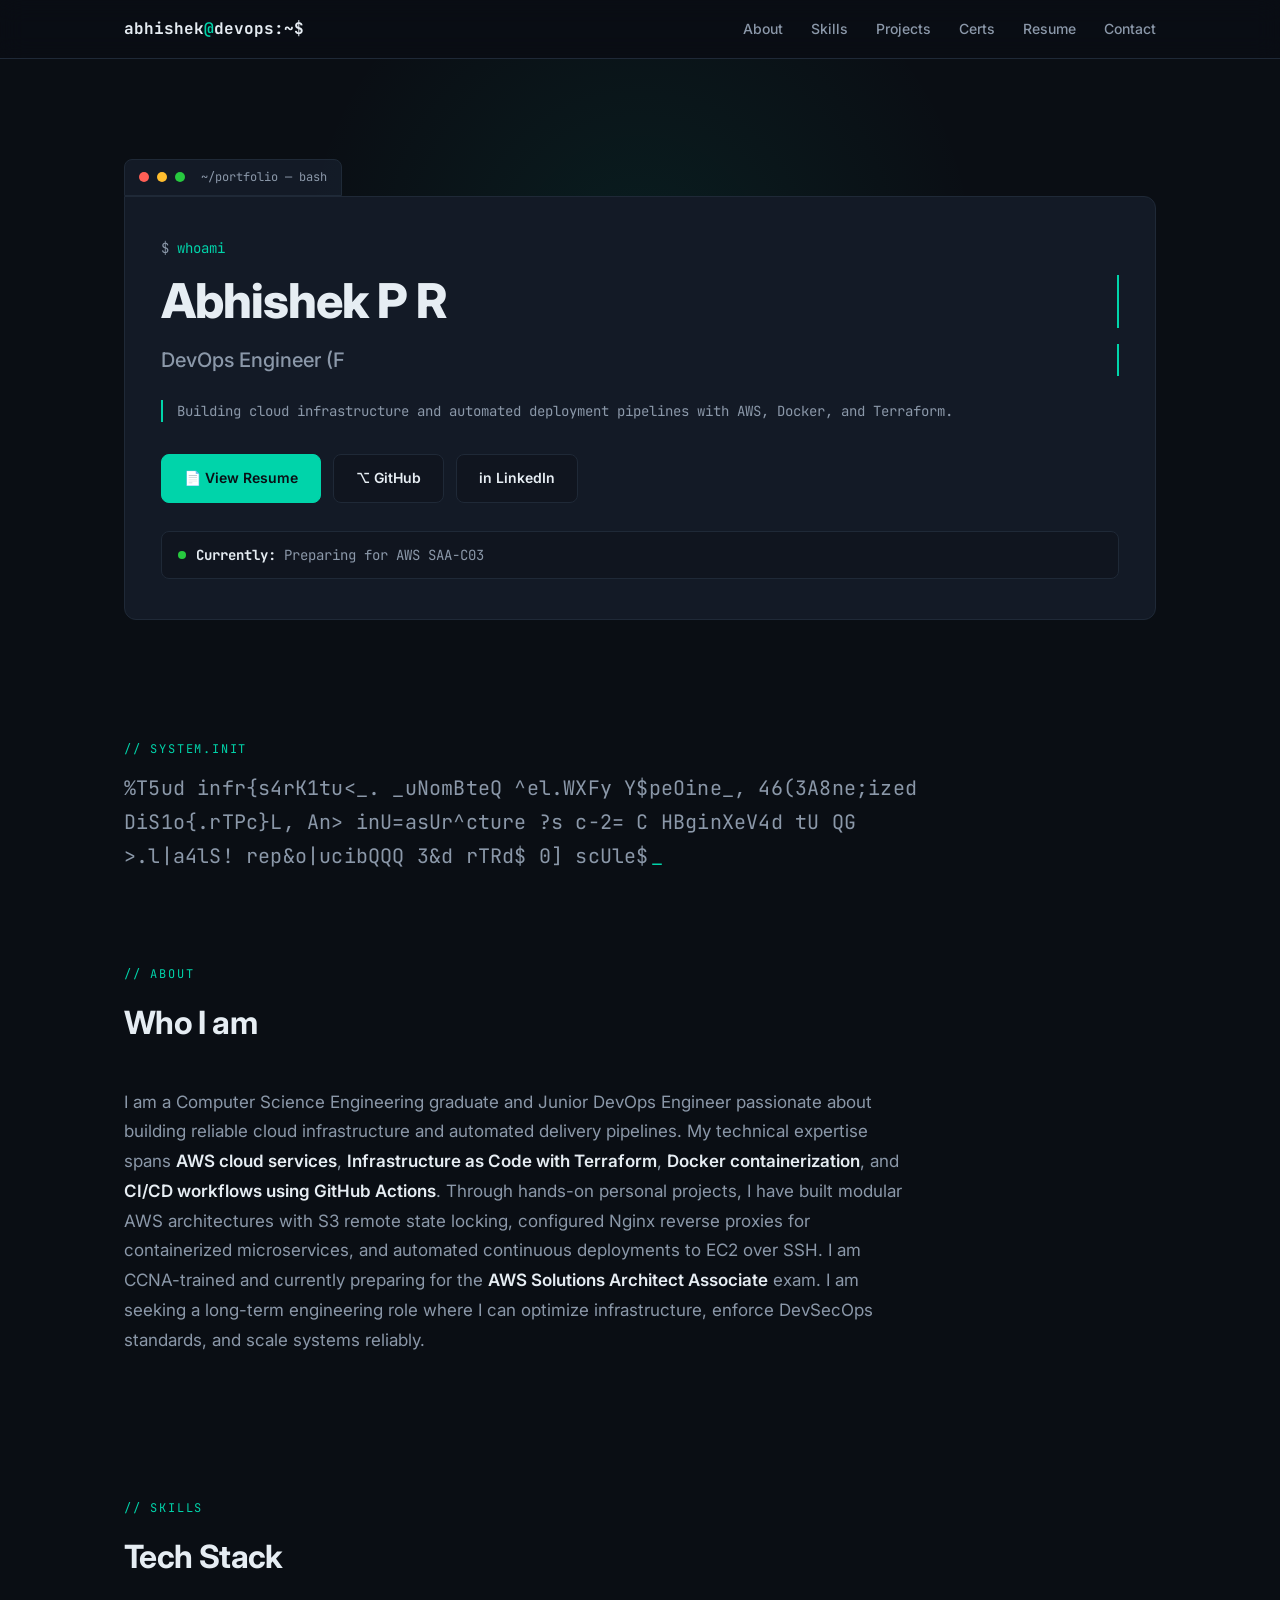
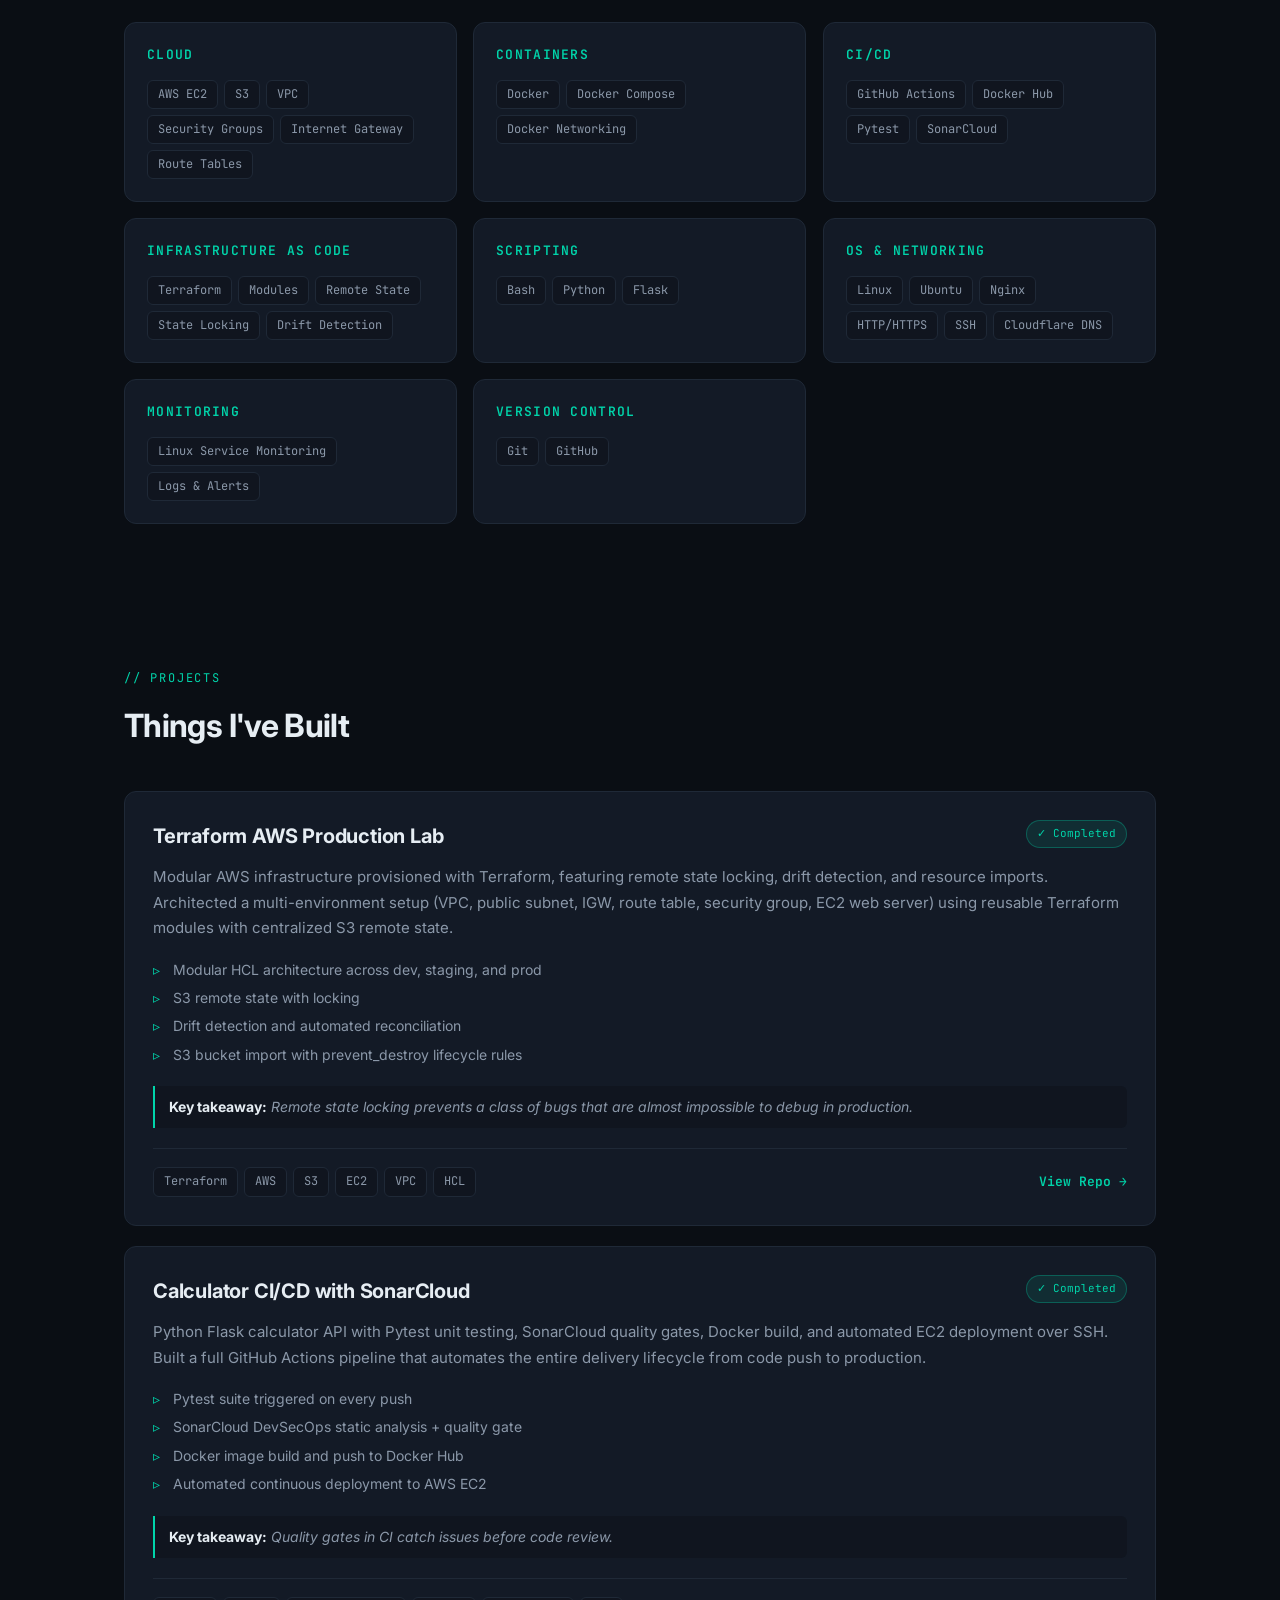
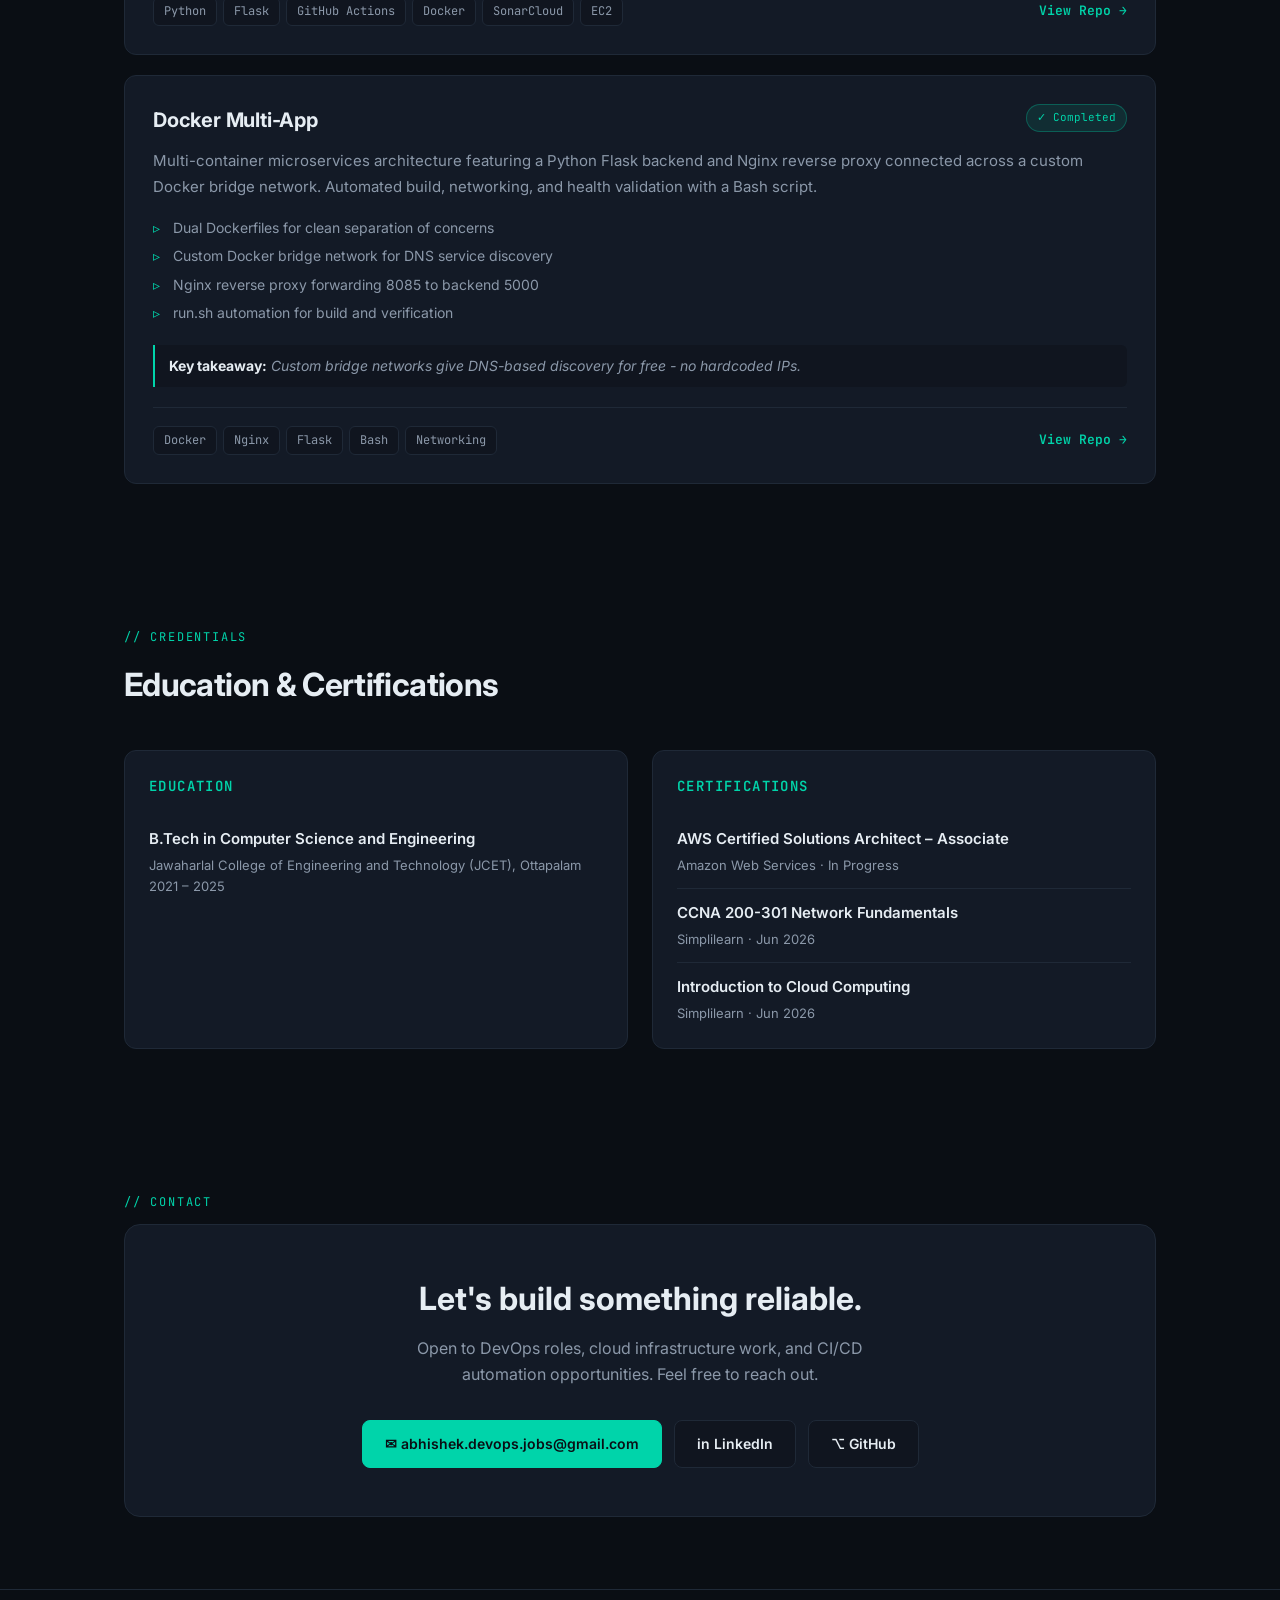
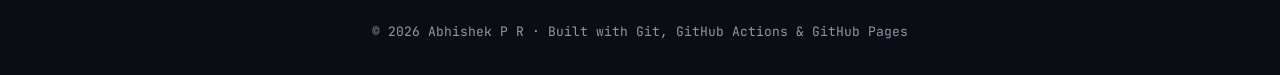
<file: index.html>
<!DOCTYPE html>
<html lang="en">
<head>
  <meta charset="UTF-8" />
  <meta name="viewport" content="width=device-width, initial-scale=1.0" />
  <title>Abhishek P R | DevOps Engineer (Fresher)</title>
  <meta name="description" content="Portfolio of Abhishek P R — DevOps Engineer specializing in AWS, Terraform, Docker, GitHub Actions, and Linux infrastructure automation." />
  <meta name="keywords" content="DevOps Engineer, AWS, Terraform, Docker, GitHub Actions, Linux, CI/CD" />
  <meta name="author" content="Abhishek P R" />
  <meta name="theme-color" content="#0a0e14" />

  <meta property="og:title" content="Abhishek P R | DevOps Engineer" />
  <meta property="og:description" content="Cloud infrastructure, IaC, containerized microservices, and CI/CD pipelines." />
  <meta property="og:type" content="website" />
  <meta property="og:url" content="https://abhishek-lab.store" />
  <meta property="og:image" content="https://abhishek-lab.store/og-image.png" />

  <link rel="icon" href="data:image/svg+xml,<svg xmlns=%22http://www.w3.org/2000/svg%22 viewBox=%220 0 100 100%22><text y=%22.9em%22 font-size=%2290%22>⚙️</text></svg>" />
  <link rel="preconnect" href="https://fonts.googleapis.com" />
  <link rel="preconnect" href="https://fonts.gstatic.com" crossorigin />
  <link href="https://fonts.googleapis.com/css2?family=Inter:wght@400;500;600;700;800&family=JetBrains+Mono:wght@400;500;700&display=swap" rel="stylesheet" />
  <link rel="stylesheet" href="assets/css/style.css" />
</head>
<body>

  <div class="progress-bar" id="progressBar"></div>

  <nav>
    <div class="nav-inner">
      <div class="logo">abhishek<span>@</span>devops:~$</div>
      <div class="nav-links">
        <a href="#about">About</a>
        <a href="#skills">Skills</a>
        <a href="#projects">Projects</a>
        <a href="#certs">Certs</a>
        <a href="resume.html">Resume</a>
        <a href="#contact">Contact</a>
      </div>
    </div>
  </nav>

  <header class="hero">
    <div class="container">
      <div class="terminal-bar">
        <span class="dot red"></span>
        <span class="dot yellow"></span>
        <span class="dot green"></span>
        <span style="margin-left: 8px;">~/portfolio — bash</span>
      </div>
      <div class="hero-content">
        <div class="prompt">whoami</div>
        <h1 id="heroName" class="typewriter" data-text="Abhishek P R">Abhishek P R</h1>
        <p id="heroRole" class="role-line typewriter" data-text="DevOps Engineer (Fresher)">DevOps Engineer (Fresher)</p>
        <p id="heroTagline" class="tagline">Loading…</p>
        <div class="cta-group">
          <a id="ctaResume" href="resume.html" class="btn primary">📄 View Resume</a>
          <a id="ctaGithub" href="#" class="btn" target="_blank" rel="noopener">⌥ GitHub</a>
          <a id="ctaLinkedin" href="#" class="btn" target="_blank" rel="noopener">in LinkedIn</a>
        </div>
        <div class="status-strip">
          <span class="status-dot"></span>
          <span><strong>Currently:</strong> <span id="currently">—</span></span>
        </div>
      </div>
    </div>
  </header>

  <section id="intro" class="intro-section">
    <div class="container">
      <div class="section-title">// system.init</div>
      <p id="scrambleParagraph" class="scramble-text" data-scramble="Loading…">Loading…</p>
    </div>
  </section>

  <section id="about">
    <div class="container">
      <div class="section-title">// about</div>
      <h2 class="section-heading">Who I am</h2>
      <p class="about-text" id="aboutText">Loading…</p>
    </div>
  </section>

  <section id="skills">
    <div class="container">
      <div class="section-title">// skills</div>
      <h2 class="section-heading">Tech Stack</h2>
      <div class="skills-grid" id="skillsGrid"></div>
    </div>
  </section>

  <section id="projects">
    <div class="container">
      <div class="section-title">// projects</div>
      <h2 class="section-heading">Things I've Built</h2>
      <div class="projects" id="projectsList"></div>
    </div>
  </section>

  <section id="certs">
    <div class="container">
      <div class="section-title">// credentials</div>
      <h2 class="section-heading">Education & Certifications</h2>
      <div class="two-col">
        <div class="info-block">
          <h3>Education</h3>
          <div id="educationList"></div>
        </div>
        <div class="info-block">
          <h3>Certifications</h3>
          <div id="certsList"></div>
        </div>
      </div>
    </div>
  </section>

  <section id="contact">
    <div class="container">
      <div class="section-title">// contact</div>
      <div class="contact-wrap">
        <h2 id="contactHeading">Loading…</h2>
        <p id="contactMessage"></p>
        <div class="contact-links">
          <a id="contactEmail" href="#" class="btn primary">✉</a>
          <a id="contactLinkedin" href="#" class="btn" target="_blank" rel="noopener">in LinkedIn</a>
          <a id="contactGithub" href="#" class="btn" target="_blank" rel="noopener">⌥ GitHub</a>
        </div>
      </div>
    </div>
  </section>

  <footer>
    <div class="container">
      <p>© <span id="year"></span> Abhishek P R · Built with Git, GitHub Actions & GitHub Pages</p>
    </div>
  </footer>

  <button class="back-top" id="backTop" aria-label="Back to top">↑</button>

  <script src="https://cdnjs.cloudflare.com/ajax/libs/gsap/3.12.5/gsap.min.js"></script>
  <script src="assets/js/render.js"></script>
  <script src="assets/js/scramble.js"></script>
  <script src="assets/js/tilt.js"></script>
  <script>
    const bar = document.getElementById('progressBar');
    const bt = document.getElementById('backTop');
    const navLinks = document.querySelectorAll('.nav-links a');
    const sections = document.querySelectorAll('section[id]');

    function onScroll() {
      const h = document.documentElement;
      const scrollable = h.scrollHeight - h.clientHeight;
      bar.style.width = (scrollable > 0 ? (h.scrollTop / scrollable) * 100 : 0) + '%';
      bt.classList.toggle('show', h.scrollTop > 400);
      let current = '';
      sections.forEach(s => { if (window.scrollY >= s.offsetTop - 120) current = s.id; });
      navLinks.forEach(a => a.classList.toggle('active', a.getAttribute('href') === '#' + current));
    }
    window.addEventListener('scroll', onScroll, { passive: true });
    window.addEventListener('load', onScroll);
    bt.addEventListener('click', () => window.scrollTo({ top: 0, behavior: 'smooth' }));

    if ('scrollRestoration' in history) history.scrollRestoration = 'manual';
    window.addEventListener('load', () => { if (!window.location.hash) window.scrollTo(0, 0); });

    window.addEventListener('content-ready', () => {
      document.body.classList.add('loaded');
      const reduced = window.matchMedia('(prefers-reduced-motion: reduce)').matches;
      if (reduced || window.location.hash) return;
      const nodes = document.querySelectorAll('.typewriter[data-text]');
      let idx = 0;
      function next() {
        if (idx >= nodes.length) return;
        const n = nodes[idx++];
        const text = n.dataset.text;
        const original = n.innerHTML;
        n.textContent = '';
        let i = 0;
        (function step() {
          if (i < text.length) { n.textContent += text[i++]; setTimeout(step, 60); }
          else { n.innerHTML = original; setTimeout(next, 200); }
        })();
      }
      next();
    });

    // Scramble intro text — only triggers when scrolled into view
    window.addEventListener('content-ready', () => {
      const el = document.getElementById('scrambleParagraph');
      if (!el || !window.ScrambleText) return;

      const observer = new IntersectionObserver((entries) => {
        entries.forEach(entry => {
          if (entry.isIntersecting) {
            setTimeout(() => {
              window.ScrambleText.scrambleText(el, {
                duration: 3200,
                scanners: 3,
                tickMs: 28,
                respectMotion: true,
              });
            }, 400);
            observer.unobserve(el);
          }
        });
      }, { threshold: 0.3 });

      observer.observe(el);
    });
  </script>

</body>
</html>
</file>
<file: assets/css/style.css>
:root {
  --bg: #0a0e14;
  --bg-alt: #10151f;
  --card: #131a26;
  --border: #1f2937;
  --text: #e6edf3;
  --text-dim: #8b98a9;
  --accent: #00d4aa;
  --accent-dim: #00a888;
  --blue: #4a9eff;
  --yellow: #f0b429;
}

* { box-sizing: border-box; margin: 0; padding: 0; }

html { scroll-behavior: smooth; }

body {
  font-family: 'Inter', -apple-system, BlinkMacSystemFont, sans-serif;
  background: var(--bg);
  color: var(--text);
  line-height: 1.6;
  font-size: 16px;
  -webkit-font-smoothing: antialiased;
}

a { color: var(--accent); text-decoration: none; transition: color .2s; }
a:hover { color: var(--accent-dim); }

code, .mono { font-family: 'JetBrains Mono', monospace; }

.container {
  max-width: 1080px;
  margin: 0 auto;
  padding: 0 24px;
}

/* ---------- SCROLL PROGRESS BAR ---------- */
.progress-bar {
  position: fixed;
  top: 0; left: 0;
  height: 2px;
  background: var(--accent);
  width: 0%;
  z-index: 101;
  transition: width 0.1s linear;
  box-shadow: 0 0 8px rgba(0, 212, 170, 0.6);
}

/* ---------- BACK TO TOP ---------- */
.back-top {
  position: fixed;
  bottom: 24px; right: 24px;
  width: 44px; height: 44px;
  border-radius: 50%;
  background: var(--card);
  border: 1px solid var(--border);
  color: var(--accent);
  display: flex;
  align-items: center;
  justify-content: center;
  cursor: pointer;
  opacity: 0;
  pointer-events: none;
  transition: opacity .3s, transform .3s, border-color .2s, box-shadow .2s;
  font-size: 18px;
  z-index: 99;
}
.back-top.show { opacity: 1; pointer-events: auto; }
.back-top:hover {
  border-color: var(--accent);
  transform: translateY(-2px);
  box-shadow: 0 0 18px rgba(0, 212, 170, 0.25);
}

/* ---------- NAV ---------- */
nav {
  position: sticky;
  top: 0;
  z-index: 100;
  background: rgba(10, 14, 20, 0.85);
  backdrop-filter: blur(12px);
  border-bottom: 1px solid var(--border);
}
.nav-inner {
  max-width: 1080px;
  margin: 0 auto;
  padding: 16px 24px;
  display: flex;
  justify-content: space-between;
  align-items: center;
}
.logo {
  font-family: 'JetBrains Mono', monospace;
  font-weight: 700;
  color: var(--text);
  font-size: 16px;
}
.logo span { color: var(--accent); }
.nav-links { display: flex; gap: 28px; }
.nav-links a {
  color: var(--text-dim);
  font-size: 14px;
  font-weight: 500;
  position: relative;
}
.nav-links a:hover { color: var(--accent); }

/* Active nav link highlight */
.nav-links a.active {
  color: var(--accent);
}
.nav-links a.active::after {
  content: '';
  position: absolute;
  left: 0; right: 0;
  bottom: -6px;
  height: 2px;
  background: var(--accent);
  border-radius: 2px;
  box-shadow: 0 0 8px rgba(0, 212, 170, 0.6);
}

/* ---------- HERO ---------- */
.hero {
  padding: 100px 0 80px;
  position: relative;
  overflow: hidden;
}
.hero::before {
  content: '';
  position: absolute;
  top: -200px; left: 50%;
  transform: translateX(-50%);
  width: 800px; height: 800px;
  background: radial-gradient(circle, rgba(0, 212, 170, 0.08), transparent 60%);
  pointer-events: none;
}
.terminal-bar {
  display: inline-flex;
  align-items: center;
  gap: 8px;
  background: var(--card);
  border: 1px solid var(--border);
  border-radius: 8px 8px 0 0;
  padding: 8px 14px;
  font-family: 'JetBrains Mono', monospace;
  font-size: 12px;
  color: var(--text-dim);
}
.dot { width: 10px; height: 10px; border-radius: 50%; }
.dot.red { background: #ff5f56; }
.dot.yellow { background: #ffbd2e; }
.dot.green { background: #27c93f; }

.hero-content {
  background: var(--card);
  border: 1px solid var(--border);
  border-radius: 0 12px 12px 12px;
  padding: 40px 36px;
  position: relative;
  z-index: 1;
}
.prompt {
  font-family: 'JetBrains Mono', monospace;
  font-size: 14px;
  color: var(--accent);
  margin-bottom: 16px;
}
.prompt::before { content: '$ '; color: var(--text-dim); }

h1 {
  font-size: clamp(32px, 5vw, 48px);
  font-weight: 800;
  letter-spacing: -0.02em;
  line-height: 1.1;
  margin-bottom: 16px;
}
.role-line {
  font-size: clamp(16px, 2vw, 20px);
  color: var(--text-dim);
  margin-bottom: 24px;
  font-weight: 500;
}
.role-line .hl { color: var(--accent); font-weight: 600; }

.tagline {
  font-family: 'JetBrains Mono', monospace;
  font-size: 14px;
  color: var(--text-dim);
  margin-bottom: 32px;
  padding-left: 14px;
  border-left: 2px solid var(--accent);
}

.cta-group { display: flex; flex-wrap: wrap; gap: 12px; }
.btn {
  display: inline-flex;
  align-items: center;
  gap: 8px;
  padding: 12px 22px;
  border-radius: 8px;
  font-size: 14px;
  font-weight: 600;
  border: 1px solid var(--border);
  background: var(--bg-alt);
  color: var(--text);
  cursor: pointer;
  transition: all .2s;
  text-decoration: none;
}
.btn:hover {
  border-color: var(--accent);
  color: var(--accent);
  transform: translateY(-1px);
}
.btn.primary {
  background: var(--accent);
  color: #0a0e14;
  border-color: var(--accent);
}
.btn.primary:hover {
  background: var(--accent-dim);
  color: #0a0e14;
  box-shadow: 0 0 18px 2px rgba(0, 212, 170, 0.25);
  transform: translateY(-2px);
}

/* ---------- STATUS STRIP ---------- */
.status-strip {
  display: flex;
  align-items: center;
  gap: 10px;
  margin-top: 28px;
  padding: 12px 16px;
  background: var(--bg-alt);
  border: 1px solid var(--border);
  border-radius: 8px;
  font-size: 14px;
  font-family: 'JetBrains Mono', monospace;
  color: var(--text-dim);
}
.status-strip strong { color: var(--text); }
.status-dot {
  width: 8px; height: 8px;
  border-radius: 50%;
  background: #27c93f;
  box-shadow: 0 0 0 0 rgba(39, 201, 63, 0.5);
  animation: pulse 2s infinite;
  flex-shrink: 0;
}
@keyframes pulse {
  0% { box-shadow: 0 0 0 0 rgba(39, 201, 63, 0.5); }
  70% { box-shadow: 0 0 0 10px rgba(39, 201, 63, 0); }
  100% { box-shadow: 0 0 0 0 rgba(39, 201, 63, 0); }
}

/* ---------- SECTION ---------- */
section { padding: 72px 0; }
.section-title {
  font-size: 12px;
  font-family: 'JetBrains Mono', monospace;
  color: var(--accent);
  text-transform: uppercase;
  letter-spacing: 0.15em;
  margin-bottom: 12px;
}
.section-heading {
  font-size: clamp(24px, 3.5vw, 32px);
  font-weight: 700;
  letter-spacing: -0.02em;
  margin-bottom: 40px;
}

/* ---------- ABOUT ---------- */
.about-text {
  font-size: 17px;
  color: var(--text-dim);
  max-width: 780px;
  line-height: 1.75;
}
.about-text strong { color: var(--text); font-weight: 600; }

/* ---------- SKILLS ---------- */
.skills-grid {
  display: grid;
  grid-template-columns: repeat(auto-fit, minmax(260px, 1fr));
  gap: 16px;
}
.skill-card {
  background: var(--card);
  border: 1px solid var(--border);
  border-radius: 12px;
  padding: 22px;
  transition: border-color .2s, transform .2s;
}
.skill-card:hover {
  border-color: var(--accent);
  transform: translateY(-2px);
}
.skill-card h3 {
  font-size: 13px;
  font-family: 'JetBrains Mono', monospace;
  color: var(--accent);
  text-transform: uppercase;
  letter-spacing: 0.1em;
  margin-bottom: 14px;
  font-weight: 600;
}
.skill-tags { display: flex; flex-wrap: wrap; gap: 6px; }
.tag {
  font-family: 'JetBrains Mono', monospace;
  font-size: 12px;
  padding: 4px 10px;
  border-radius: 6px;
  background: var(--bg-alt);
  color: var(--text-dim);
  border: 1px solid var(--border);
}

/* ---------- PROJECTS ---------- */
.projects { display: flex; flex-direction: column; gap: 20px; }
.project-card {
  background: var(--card);
  border: 1px solid var(--border);
  border-radius: 12px;
  padding: 28px;
  transition: border-color .2s, transform .2s;
}
.project-card:hover {
  border-color: var(--accent);
  transform: translateY(-2px);
}
.project-head {
  display: flex;
  justify-content: space-between;
  align-items: flex-start;
  gap: 16px;
  margin-bottom: 12px;
  flex-wrap: wrap;
}
.project-title {
  font-size: 20px;
  font-weight: 700;
  letter-spacing: -0.01em;
}
.project-status {
  font-family: 'JetBrains Mono', monospace;
  font-size: 11px;
  padding: 4px 10px;
  border-radius: 20px;
  background: rgba(0, 212, 170, 0.1);
  color: var(--accent);
  border: 1px solid rgba(0, 212, 170, 0.3);
  white-space: nowrap;
}
.project-desc {
  color: var(--text-dim);
  font-size: 15px;
  margin-bottom: 18px;
  line-height: 1.7;
}
.project-features {
  list-style: none;
  margin-bottom: 20px;
}
.project-features li {
  font-size: 14px;
  color: var(--text-dim);
  padding-left: 20px;
  position: relative;
  margin-bottom: 6px;
  line-height: 1.6;
}
.project-features li::before {
  content: '▹';
  position: absolute;
  left: 0;
  color: var(--accent);
}
.project-footer {
  display: flex;
  justify-content: space-between;
  align-items: center;
  gap: 16px;
  flex-wrap: wrap;
  padding-top: 18px;
  border-top: 1px solid var(--border);
}
.stack-tags { display: flex; flex-wrap: wrap; gap: 6px; }
.project-link {
  font-family: 'JetBrains Mono', monospace;
  font-size: 13px;
  font-weight: 600;
  color: var(--accent);
  display: inline-flex;
  align-items: center;
  gap: 6px;
}

/* ---------- CERTS & EDU ---------- */
.two-col {
  display: grid;
  grid-template-columns: repeat(auto-fit, minmax(320px, 1fr));
  gap: 24px;
}
.info-block {
  background: var(--card);
  border: 1px solid var(--border);
  border-radius: 12px;
  padding: 24px;
}
.info-block h3 {
  font-size: 14px;
  font-family: 'JetBrains Mono', monospace;
  color: var(--accent);
  text-transform: uppercase;
  letter-spacing: 0.1em;
  margin-bottom: 18px;
  font-weight: 600;
}
.info-item {
  padding: 12px 0;
  border-bottom: 1px solid var(--border);
}
.info-item:last-child { border-bottom: none; padding-bottom: 0; }
.info-item .title { font-weight: 600; font-size: 15px; margin-bottom: 4px; }
.info-item .meta { font-size: 13px; color: var(--text-dim); }
.info-item .meta .accent { color: var(--yellow); font-family: 'JetBrains Mono', monospace; font-size: 12px; }

/* ---------- CONTACT ---------- */
.contact-wrap {
  background: var(--card);
  border: 1px solid var(--border);
  border-radius: 16px;
  padding: 48px 36px;
  text-align: center;
}
.contact-wrap h2 {
  font-size: clamp(24px, 3.5vw, 32px);
  font-weight: 700;
  margin-bottom: 12px;
}
.contact-wrap p {
  color: var(--text-dim);
  max-width: 520px;
  margin: 0 auto 32px;
  font-size: 16px;
}
.contact-links {
  display: flex;
  justify-content: center;
  gap: 12px;
  flex-wrap: wrap;
}

/* ---------- FOOTER ---------- */
footer {
  border-top: 1px solid var(--border);
  padding: 32px 0;
  text-align: center;
  font-size: 13px;
  color: var(--text-dim);
  font-family: 'JetBrains Mono', monospace;
}

/* ---------- RESPONSIVE ---------- */
@media (max-width: 640px) {
  .nav-links { gap: 16px; }
  .nav-links a { font-size: 13px; }
  .nav-links a:nth-child(n+6) { display: none; }
  .hero { padding: 60px 0 40px; }
  .hero-content { padding: 28px 22px; }
  section { padding: 52px 0; }
  .project-card, .info-block, .contact-wrap { padding: 22px; }
}

/* ---------- TYPEWRITER ---------- */
.typewriter {
  border-right: 2px solid var(--accent);
  padding-right: 4px;
  animation: blink 1s step-end infinite;
  white-space: nowrap;
  overflow: hidden;
}
.typewriter.done {
  border-right: none;
  animation: none;
}
@keyframes blink {
  50% { border-color: transparent; }
}
@media (prefers-reduced-motion: reduce) {
  .typewriter {
    animation: none;
    border-right: none;
  }
  .status-dot { animation: none; }
}

/* ---------- KEY TAKEAWAY ---------- */
.project-lesson {
  font-size: 14px;
  color: var(--text-dim);
  background: var(--bg-alt);
  border-left: 2px solid var(--accent);
  padding: 10px 14px;
  border-radius: 0 6px 6px 0;
  margin: 16px 0 20px;
  font-style: italic;
}
.project-lesson strong { color: var(--text); font-style: normal; }

/* ---------- LOADING FADE ---------- */
body { opacity: 0; transition: opacity 0.3s; }
body.loaded { opacity: 1; }

/* ---------- SCRAMBLE INTRO ---------- */
.intro-section {
  padding: 40px 0 20px;
}

.scramble-text {
  font-family: 'JetBrains Mono', monospace;
  font-size: clamp(16px, 2vw, 20px);
  line-height: 1.7;
  color: var(--text-dim);
  max-width: 800px;
  letter-spacing: 0.01em;
  font-variant-numeric: tabular-nums;
  white-space: pre-wrap;
  word-break: break-word;
  min-height: 3em;
  position: relative;
}

.scramble-text::after {
  content: '_';
  color: var(--accent);
  animation: cursor-blink 1s steps(2) infinite;
  margin-left: 2px;
}

@keyframes cursor-blink {
  0%, 50% { opacity: 1; }
  50.01%, 100% { opacity: 0; }
}

@media (prefers-reduced-motion: reduce) {
  .scramble-text::after { animation: none; opacity: 0; }
}

/* ---------- 3D TILT CARDS ---------- */
.project-card,
.skill-card,
.info-block {
  position: relative;
  transform-style: preserve-3d;
  will-change: transform;
  transition: box-shadow 0.3s ease;
}

.project-card:hover,
.skill-card:hover,
.info-block:hover {
  box-shadow: 0 20px 60px rgba(0, 212, 170, 0.15),
              0 0 0 1px rgba(0, 212, 170, 0.3);
}

.tilt-glare {
  position: absolute;
  inset: 0;
  border-radius: inherit;
  pointer-events: none;
  background: transparent;
  transition: background 0.15s ease;
  z-index: 1;
}

@media (hover: none), (prefers-reduced-motion: reduce) {
  .project-card,
  .skill-card,
  .info-block {
    transform: none !important;
    will-change: auto;
  }
  .tilt-glare { display: none; }
}
</file>
